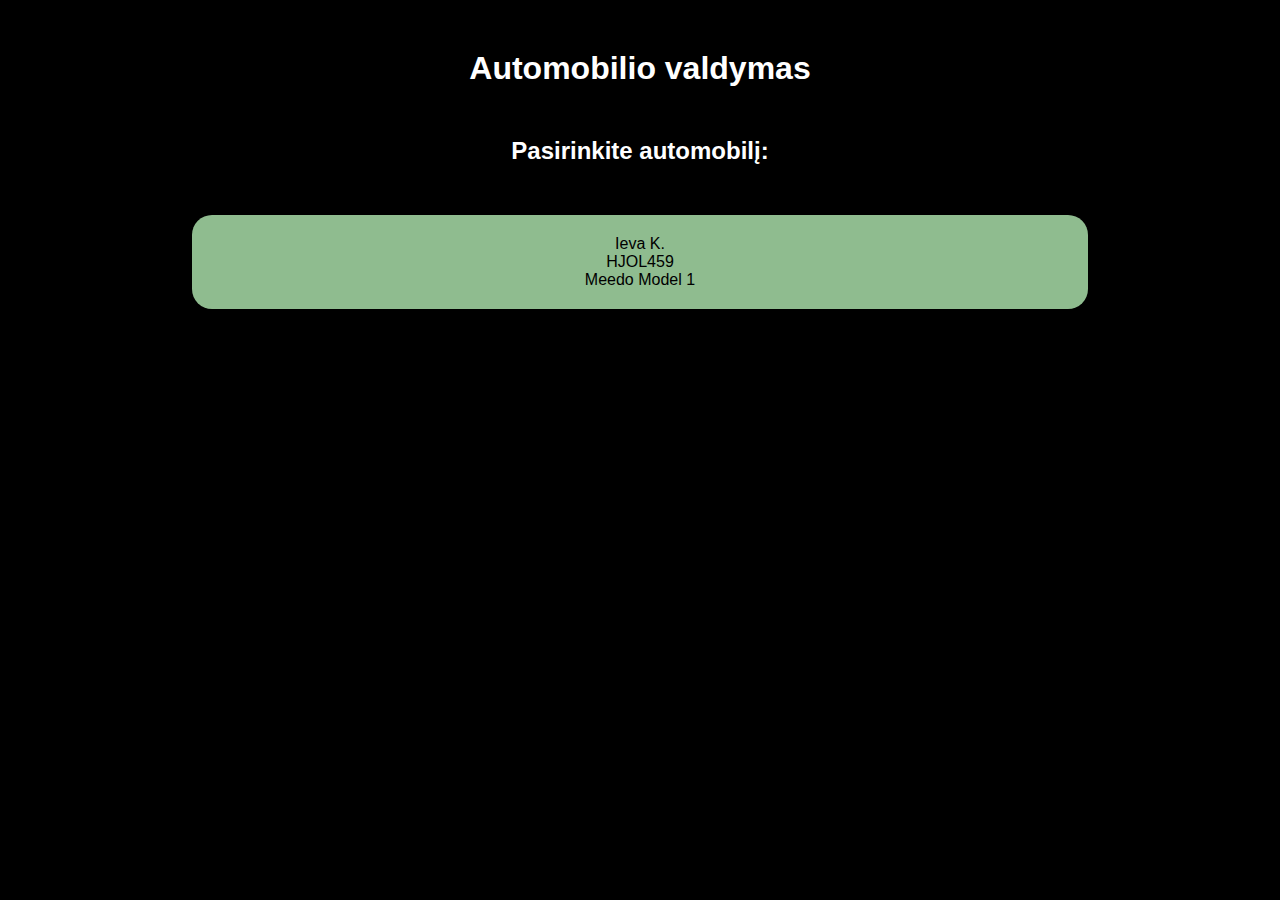
<file: index.html>
<!DOCTYPE html>
<html lang="lt">
<head>
    <meta charset="UTF-8">
    <meta name="viewport" content="width=device-width, initial-scale=1.0">
    <title>Automobilis</title>
    <link rel="stylesheet" href="style.css" type="text/css">
</head>
<body>
    <h1 style="margin-top: 50px;">Automobilio valdymas</h1>
    <h2 style="margin-top: 50px;">Pasirinkite automobilį:</h2>
    <a href="automobilis.html" style="text-decoration: none;"><div style="width: 70%; height: auto; padding: 20px; background-color: darkseagreen; border-radius: 20px; margin: 50px auto; color: black;"><p style="color: black;">Ieva K.</p><p style="color: black;">HJOL459</p><p style="color: black;">Meedo Model 1</p></div></a>
</body>
</html>
</file>
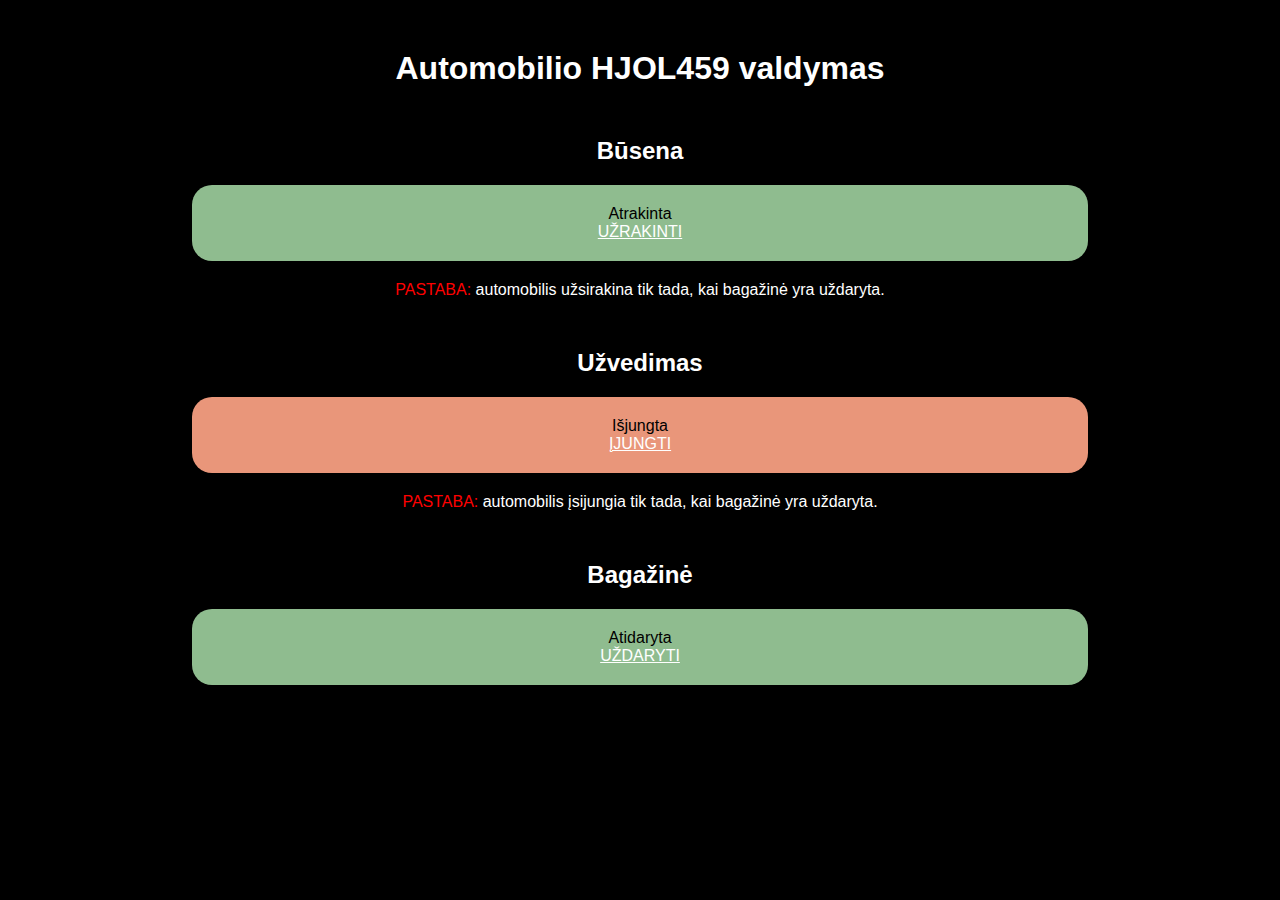
<file: atidaryta-bagazine.html>
<!DOCTYPE html>
<html lang="lt">
<head>
    <meta charset="UTF-8">
    <meta name="viewport" content="width=device-width, initial-scale=1.0">
    <title>HJOL459 automobilio valdymas</title>
    <link rel="stylesheet" href="style.css" type="text/css">
</head>
<body>
    <h1 style="margin-top: 50px;">Automobilio HJOL459 valdymas</h1>
    <h2 style="margin-top: 50px;">Būsena</h2>
    <a href="atidaryta-bagazine.html" style="text-decoration: none;"><div style="width: 70%; height: auto; padding: 20px; background-color: darkseagreen; border-radius: 20px; margin: 20px auto; color: black"><p style="color: black;">Atrakinta</p><p style="text-decoration: underline;">UŽRAKINTI</p></div></a>
    <p><span style="color: red;">PASTABA: </span>automobilis užsirakina tik tada, kai bagažinė yra uždaryta.</p>
    <h2 style="margin-top: 50px;">Užvedimas</h2>
    <a href="atidaryta-bagazine.html" style="text-decoration: none;"><div style="width: 70%; height: auto; padding: 20px; background-color: darksalmon; border-radius: 20px; margin: 20px auto; color: black;"><p style="color: black;">Išjungta</p><p style="text-decoration: underline;">ĮJUNGTI</p></div></a>
    <p><span style="color: red;">PASTABA: </span>automobilis įsijungia tik tada, kai bagažinė yra uždaryta.</p>
    <h2 style="margin-top: 50px;">Bagažinė</h2>
    <a href="atrakintas-automobilis.html" style="text-decoration: none;"><div style="width: 70%; height: auto; padding: 20px; background-color: darkseagreen; border-radius: 20px; margin: 20px auto; color: black;"><p style="color: black;">Atidaryta</p><p style="text-decoration: underline;">UŽDARYTI</p></div></a>
</body>
</html>
</file>
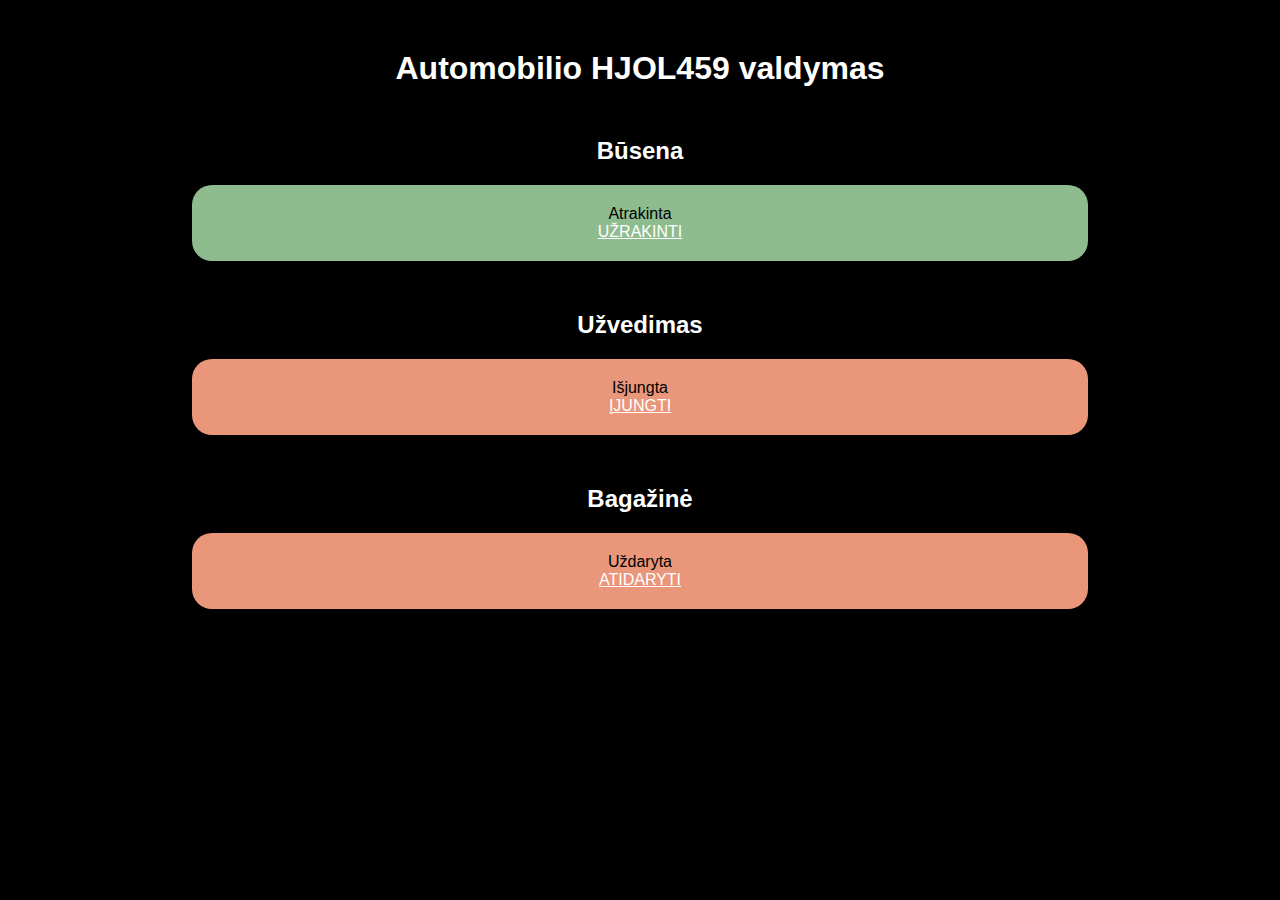
<file: atrakintas-automobilis.html>
<!DOCTYPE html>
<html lang="lt">
<head>
    <meta charset="UTF-8">
    <meta name="viewport" content="width=device-width, initial-scale=1.0">
    <title>HJOL459 automobilio valdymas</title>
    <link rel="stylesheet" href="style.css" type="text/css">
</head>
<body>
    <h1 style="margin-top: 50px;">Automobilio HJOL459 valdymas</h1>
    <h2 style="margin-top: 50px;">Būsena</h2>
    <a href="automobilis.html" style="text-decoration: none;"><div style="width: 70%; height: auto; padding: 20px; background-color: darkseagreen; border-radius: 20px; margin: 20px auto; color: black"><p style="color: black;">Atrakinta</p><p style="text-decoration: underline;">UŽRAKINTI</p></div></a>
    <h2 style="margin-top: 50px;">Užvedimas</h2>
    <a href="uzvestas.html" style="text-decoration: none;"><div style="width: 70%; height: auto; padding: 20px; background-color: darksalmon; border-radius: 20px; margin: 20px auto; color: black;"><p style="color: black;">Išjungta</p><p style="text-decoration: underline;">ĮJUNGTI</p></div></a>
    <h2 style="margin-top: 50px;">Bagažinė</h2>
    <a href="atidaryta-bagazine.html" style="text-decoration: none;"><div style="width: 70%; height: auto; padding: 20px; background-color: darksalmon; border-radius: 20px; margin: 20px auto; color: black;"><p style="color: black;">Uždaryta</p><p style="text-decoration: underline;">ATIDARYTI</p></div></a>
</body>
</html>
</file>
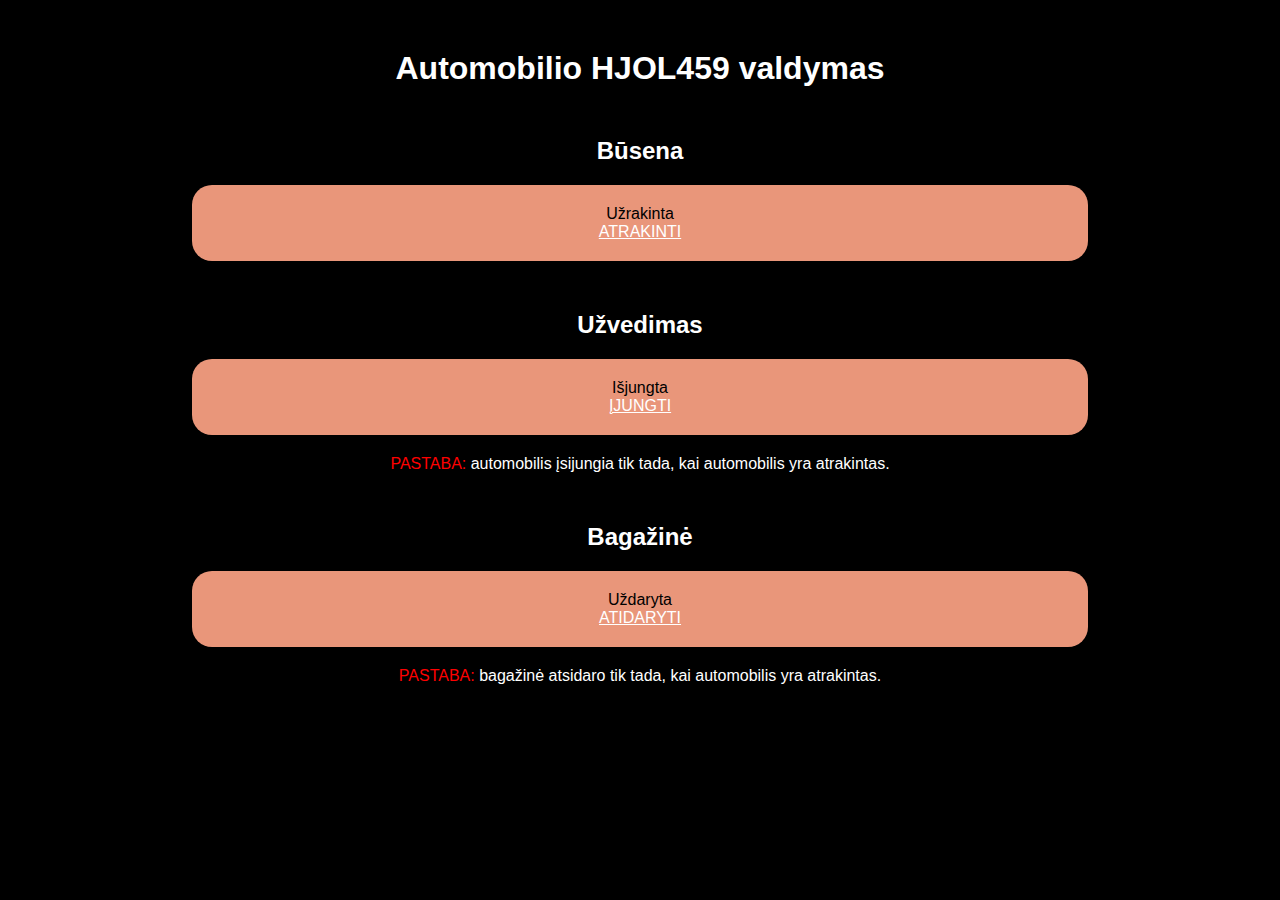
<file: automobilis.html>
<!DOCTYPE html>
<html lang="lt">
<head>
    <meta charset="UTF-8">
    <meta name="viewport" content="width=device-width, initial-scale=1.0">
    <title>HJOL459 automobilio valdymas</title>
    <link rel="stylesheet" href="style.css" type="text/css">
</head>
<body>
    <h1 style="margin-top: 50px;">Automobilio HJOL459 valdymas</h1>
    <h2 style="margin-top: 50px;">Būsena</h2>
    <a href="atrakintas-automobilis.html" style="text-decoration: none;"><div style="width: 70%; height: auto; padding: 20px; background-color: darksalmon; border-radius: 20px; margin: 20px auto; color: black;"><p style="color: black;">Užrakinta</p><p style="text-decoration: underline;">ATRAKINTI</p></div></a>
    <h2 style="margin-top: 50px;">Užvedimas</h2>
    <a href="automobilis.html" style="text-decoration: none;"><div style="width: 70%; height: auto; padding: 20px; background-color: darksalmon; border-radius: 20px; margin: 20px auto; color: black;"><p style="color: black;">Išjungta</p><p style="text-decoration: underline;">ĮJUNGTI</p></div></a>
    <p><span style="color: red;">PASTABA: </span> automobilis įsijungia tik tada, kai automobilis yra atrakintas.</p>
    <h2 style="margin-top: 50px;">Bagažinė</h2>
    <a href="automobilis.html" style="text-decoration: none;"><div style="width: 70%; height: auto; padding: 20px; background-color: darksalmon; border-radius: 20px; margin: 20px auto; color: black;"><p style="color: black;">Uždaryta</p><p style="text-decoration: underline;">ATIDARYTI</p></div></a>
    <p><span style="color: red;">PASTABA: </span> bagažinė atsidaro tik tada, kai automobilis yra atrakintas.</p>
</body>
</html>
</file>
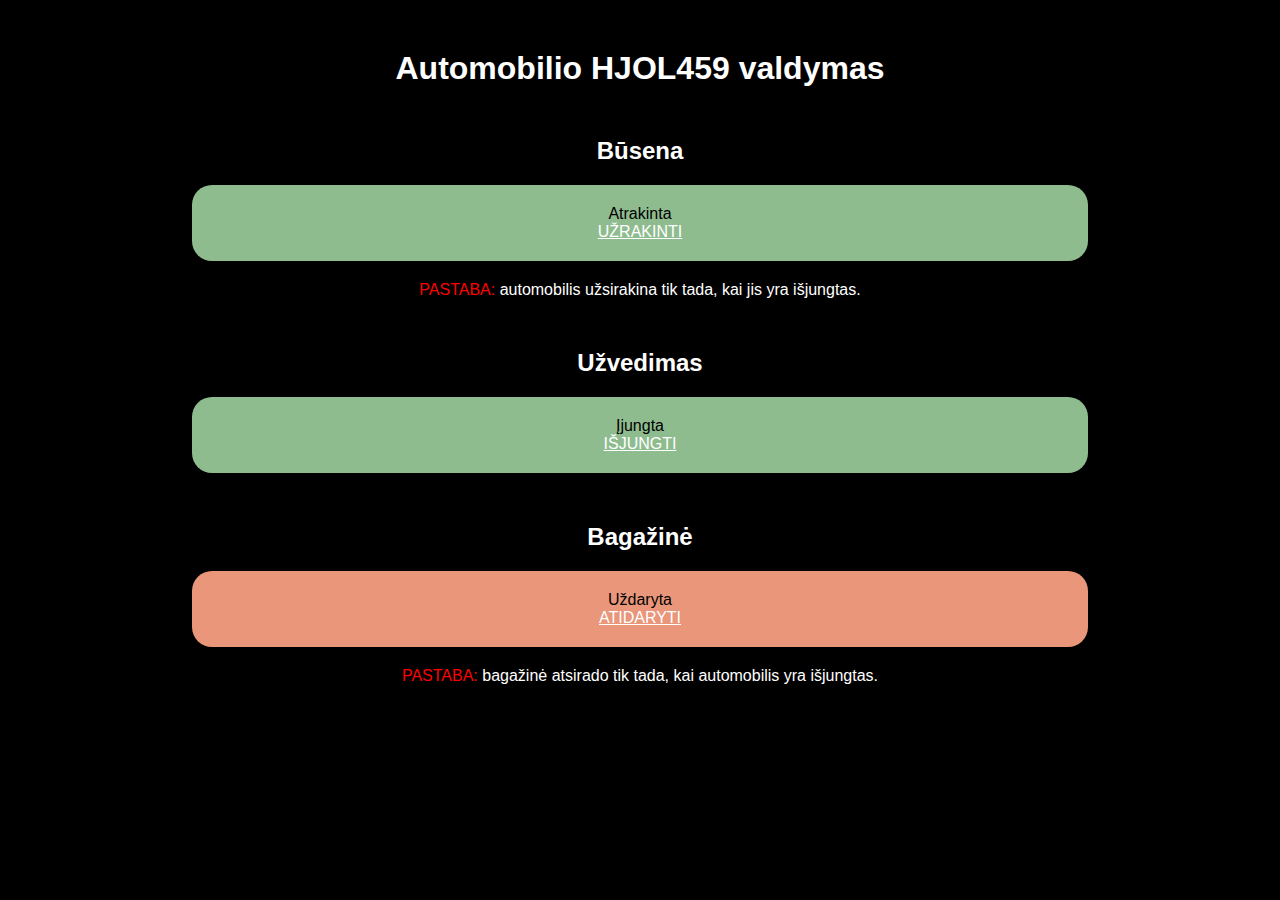
<file: uzvestas.html>
<!DOCTYPE html>
<html lang="lt">
<head>
    <meta charset="UTF-8">
    <meta name="viewport" content="width=device-width, initial-scale=1.0">
    <title>HJOL459 automobilio valdymas</title>
    <link rel="stylesheet" href="style.css" type="text/css">
</head>
<body>
    <h1 style="margin-top: 50px;">Automobilio HJOL459 valdymas</h1>
    <h2 style="margin-top: 50px;">Būsena</h2>
    <a href="uzvestas.html" style="text-decoration: none;"><div style="width: 70%; height: auto; padding: 20px; background-color: darkseagreen; border-radius: 20px; margin: 20px auto; color: black"><p style="color: black;">Atrakinta</p><p style="text-decoration: underline;">UŽRAKINTI</p></div></a>
    <p><span style="color: red;">PASTABA: </span>automobilis užsirakina tik tada, kai jis yra išjungtas.</p>
    <h2 style="margin-top: 50px;">Užvedimas</h2>
    <a href="atrakintas-automobilis.html" style="text-decoration: none;"><div style="width: 70%; height: auto; padding: 20px; background-color: darkseagreen; border-radius: 20px; margin: 20px auto; color: black;"><p style="color: black;">Įjungta</p><p style="text-decoration: underline;">IŠJUNGTI</p></div></a>
    <h2 style="margin-top: 50px;">Bagažinė</h2>
    <a href="uzvestas.html" style="text-decoration: none;"><div style="width: 70%; height: auto; padding: 20px; background-color: darksalmon; border-radius: 20px; margin: 20px auto; color: black;"><p style="color: black;">Uždaryta</p><p style="text-decoration: underline;">ATIDARYTI</p></div></a>
    <p><span style="color: red;">PASTABA: </span>bagažinė atsirado tik tada, kai automobilis yra išjungtas.</p>
</body>
</html>
</file>
<file: style.css>
*{
    margin: 0;
    padding: 0;
    box-sizing: border-box;
    font-family: sans-serif;
    color: white;
}
body{
    background-color: black;
    text-align: center;
}
</file>
